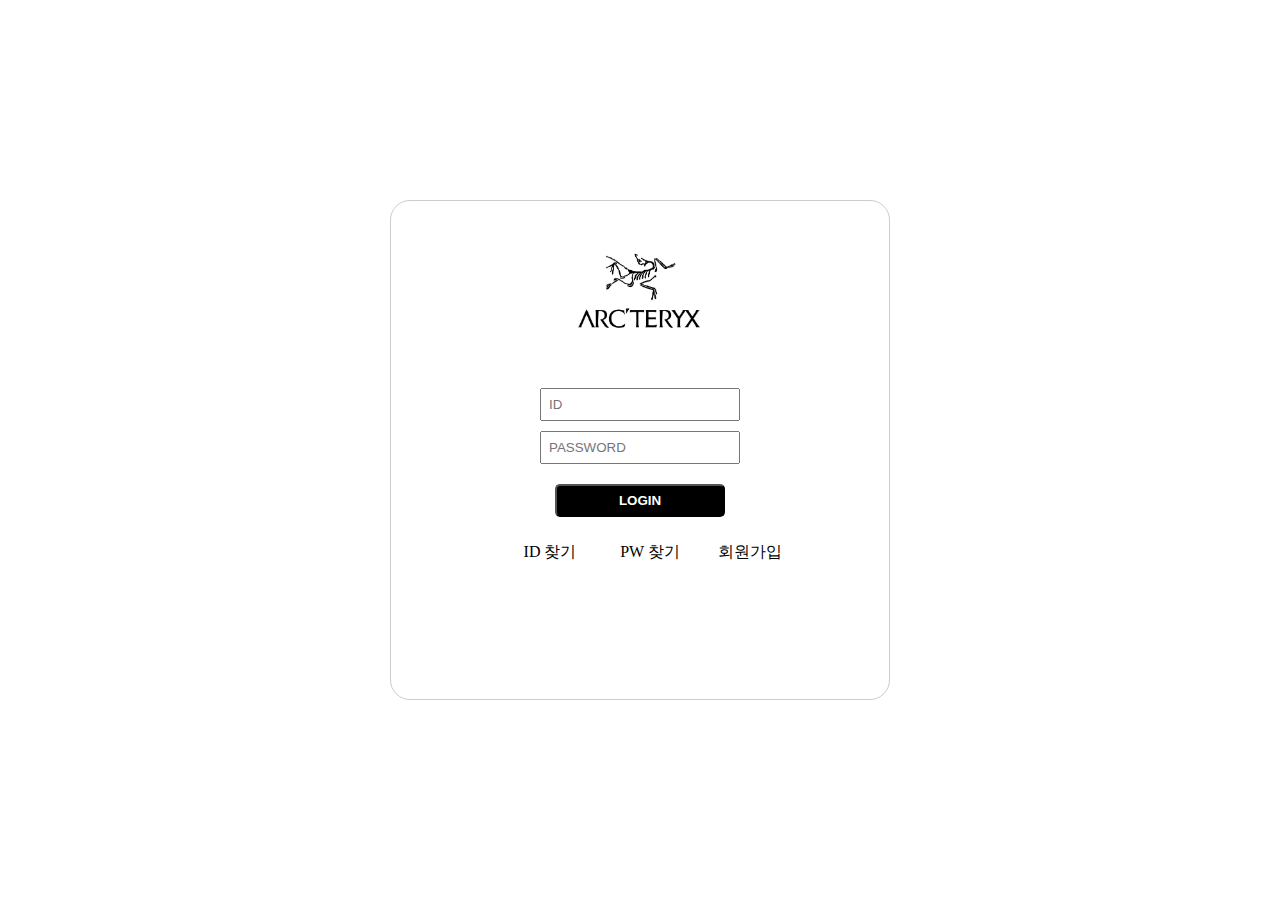
<file: redesign/login.html>
<!DOCTYPE html>
<html lang="en">
<head>
    <meta charset="UTF-8">
    <meta name="viewport" content="width=device-width, initial-scale=1.0">
    <title>LOGIN</title>
<style>
    * {margin: 0; padding: 0; box-sizing: border-box;}
    a {text-decoration: none; color: inherit;}
    #container {width: 500px; margin: 200px auto; border: 1px solid #ccc; height: 500px; 
                text-align: center; border-radius: 20px;}
    ul {list-style: none; display: flex; text-align: center; margin: 0 auto; 
         width: 300px; padding: 10px;}
    ul>a>li {text-align: center; width: 100px;}
    ul>a>li:hover {opacity: 0.5;}
    a>img {width: 130px; margin: 50px 0;}
    a>img:hover {opacity: 0.7; transition: 0.5s;}

    #inform>label>input {width: 200px; padding: 7px; margin: 5px;}
    #inform>button {width: 170px; padding: 7px; margin: 15px; background: black; 
                   font-weight: bold; border-radius: 5px; color: white;}
    #inform>button:hover {opacity: 0.9}

</style>
</head>
<body>
    <div id="container">
        <a href="redesign-2.html">
            <img src="redesign_img/logo.jpg">
        </a>

        <div id="inform">
            <label for=""><input type="text" placeholder="ID"></label> <br>
            <label for=""><input type="text" placeholder="PASSWORD"></label> <br>
            <button>LOGIN</button>

            <ul>
                <a href="#"><li>ID 찾기</li></a>
                <a href="#"><li>PW 찾기</li></a>
                <a href="#"><li>회원가입</li></a>
            </ul>
        </div>
    </div>
    
</body>
</html>
</file>
